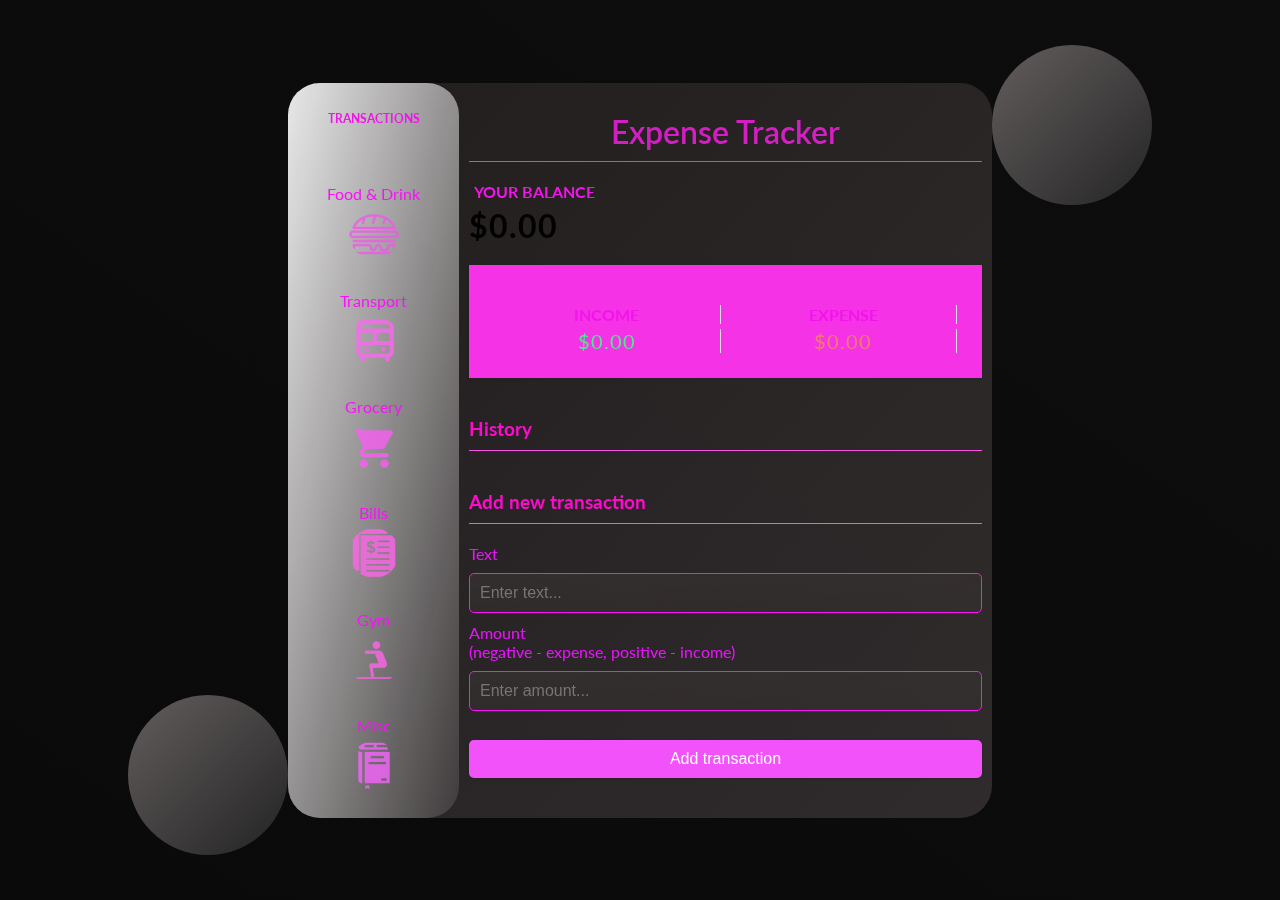
<file: index.html>
<!DOCTYPE html>
<html lang="en">
<head>
  <meta charset="UTF-8">
  <meta name="viewport" content="width=device-width, initial-scale=1.0">
  <link rel="stylesheet" href="style.css">
  <link href="https://cdnjs.cloudflare.com/ajax/libs/font-awesome/5.15.2/css/all.min.css">
<title>Expense Tracker</title>
</head>
<body>
  <main>
  
    <section class="glass">
    <div class="dashboard">
        <h4>Transactions</h4>
        <div class="links">
          <p>Food & Drink</p>
          <img src="img/food-outline-pack-1.png" alt="food">
      
         </div>
       <div class="links">
        <p>Transport</p>
        <img src="img/transport-49.png" alt ="car">
     </div>
     <div class="links">
      <p>Grocery</p>
      <img src="img/grocery.png" alt="grocery">
   </div>
   <div class="links">
    <p>Bills</p>
    <img src="img/pinkbills.png" alt="bill">
   </div>
   <div class="links">
     <p>Gym</p>
     <img src="img/human-activities.png" alt="gym">
   </div>
   <div class="links">
     <p>Misc</p>
     <img src="img/miscellaneous.png" alt="misc">
   </div>
  </div>

      <div class="container">
        <br>
        <h2>Expense Tracker</h2>
        <h4>Your balance</h4>
        <h1 id="balance">$0.00</h1>

        <div class="inc-exp-container">
          <div>
            <h4>Income</h4>
            <p id="money-plus" class="money plus">+0.00</p>
          </div>

          <div>
            <h4>Expense</h4>
            <p id="money-minus" class="money minus">-0.00</p>
          </div>
        </div>

        <h3>History</h3>
        <ul id="list" class="list">
        <!--  
           < class="minus">Cash  <span>-$400</span><-
            <button id="delete" class="delete-btn">x</button>-->
        </ul>

        <h3>Add new transaction</h3>
        <form id="form">
          <div class="form-control">
            <label for="text">Text</label>
            <input type="text" id="text" placeholder="Enter text...">
          </div>
          <div class="form-control">
            <label for="amount">Amount <br> (negative - expense, positive - income)</label>
            <input type="number" id="amount" placeholder="Enter amount...">
          </div>
          <br>
        
          <button class="btn">Add transaction</button>
        </form>
      </div>
</section>
 <div class="circle1"></div>
 <div class="circle2"></div>
  </main>
<script src="app.js"></script>
  
</body>
</html>
</file>
<file: style.css>
@import url('https://fonts.googleapis.com/css2?family=Lato&display=swap');

:root {
  --box-shadow: 0 1px 3px rgba(114, 98, 98, 0.12), 0 1px 2px rgba(0,0,0,0.24);
}

*{
  margin: 0;
  padding: 0;
  box-sizing: border-box;
}

main {
  min-height: 100vh;
  background: linear-gradient(to right top, #0a0a0b, #0d0d0e);
  display: flex;
  align-items: center;
  justify-content: center;
}

.glass{
  background: rgb(108, 104, 104);
  min-height: 70vh;
  width: 55%;
  background: linear-gradient(to right bottom, rgba(57, 47, 47, 0.5),
   rgba(85, 76, 76, 0.5));
  border-radius: 2rem;
  z-index: 2;
  backdrop-filter: blur(2rem);
  font-family: "Lato", sans-serif;
  display: flex;

}

.circle1, .circle2{
  background: rgb(58, 51, 51);
  background: linear-gradient(to right bottom, rgba(108, 102, 102, 0.9), rgba(255,255,255,0.1));
  height: 10rem;
  width: 10rem;
  position: absolute;
  border-radius: 50%;

}
.circle1{
  right: 10%;
  top: 5%;
}

.circle2{
bottom: 5%;
left:10%;
}

.container {
  margin-top: 10px;
  margin: 10px;
  width: 60%;
  flex: 3;
}

h2 {
  color: #ff1eec;
  font-weight: 600;
  opacity: 0.8;
  text-align: center;
  border-bottom: 1px solid #f252fa;
  padding-bottom: 10px;
  font-size: 2rem;
}

h1 {
  letter-spacing: 1px;
  margin: 0;
}

h3 {
  border-bottom: 1px solid #fa52e6;
  padding-bottom: 10px;
  margin: 40px 0 10px;
  color: #fe0acd;
}

.container h4{
  margin-top: 20px;
}

h4 {
  margin: 5px;
  text-transform: uppercase;
  color: #f214eb;

  
}

.inc-exp-container{
  background-color: #f532e5;
  box-shadow: var(--box-shadow);
  padding: 20px;
  display: flex;
  justify-content: space-between;
  margin: 20px 0;
}

.inc-exp-container > div {
  flex: 1;
  text-align: center;
}

.inc-exp-container > div :first-of-type {
  border-right: 1px solid #dedede;
  
}

.money {
  font-size: 20px;
  letter-spacing: 1px;
  margin: 5px;
  text-align: center;
}


.money.plus {
  color: #49ed8d;
}

.money.minus {
  color: #f07d6e;
}

label {
  display: inline-block;
  margin: 10px 0;
  color: #e314f5;
  font-weight: 500;
  /*opacity: 0.8;*/

}

input[type="text"], input[type="number"] {
  border: 1px solid #fa14f3;
  border-radius: 5px;
  padding: 10px;
  display: block;
  font-size: 16px;
  width: 100%;

  
  background: linear-gradient(to right bottom, rgba(53, 48, 48, 0.9), rgba(87, 80, 80, 0.1));
}

.btn {
  cursor: pointer;
  background-color:#f252fa;
  box-shadow: var(--box-shadow);
  color: white;
  display: block;
  font-size: 16px;
  margin: 10px 0 30px;
  padding: 10px;
  width: 100%;
  border-radius: 5px;
  border:#f911f9;
}

.list{
  list-style-type:none;
  padding: 0;
  margin-bottom: 40px;
}

.list li {
  background-color: rgb(109, 101, 101); 
  box-shadow: var(--box-shadow);
  color: #333;
  display: flex;
  justify-content: space-between;
  padding: 10px;
  margin: 10px 0;
  border-radius: 5px;

  background: linear-gradient(to right bottom, rgba(79, 74, 74, 0.9), rgba(55, 50, 50, 0.1));
}

.list li.plus {
  border-right: 5px solid #49ed8d;
}

.list li.minus {
  border-right: 5px solid #f07d6e;
}

.delete-btn {
  cursor: pointer;
  background-color: #f07d6e;
  border: 0;
  color: white;
  font-size: 20px;
  line-height: 20px;
  padding: 2px 5px;
 /* float: right;*/
 /* justify-content:right;*/
 /*  margin-right: -90px;*/
 /* top: 50%; */
  margin-left: -189px;
  transform:  translate(250%, -10%);
  opacity: 0;
  transition: opacity 0.3s ease;
  border-radius: 5px;

}

.list li:hover .delete-btn {
  opacity: 1;
}

.dashboard {
  
  display: flex;
  flex-direction: column;
  background: linear-gradient(to right bottom, rgba(255,255,255,0.9), rgba(255,255,255,0.1));
  align-items:center;
  justify-content: space-evenly;
  text-align: center;
  border-radius: 2rem;
  width: 10px;
 /* padding: ; */
  flex: 1;
}

.dashboard img{
  height: 50px;
  width: 50px;
  border-radius: 50%;
  opacity: 0.8;
}

.dashboard img:hover{
  opacity: 1;
}

.links{
  align-items: center;
}

.links p {
  line-height: 30px;
  color: #fc10fc;
}

.dashboard h4 {
  font-size: 12px;
  margin-bottom: 30px;
}
</file>
